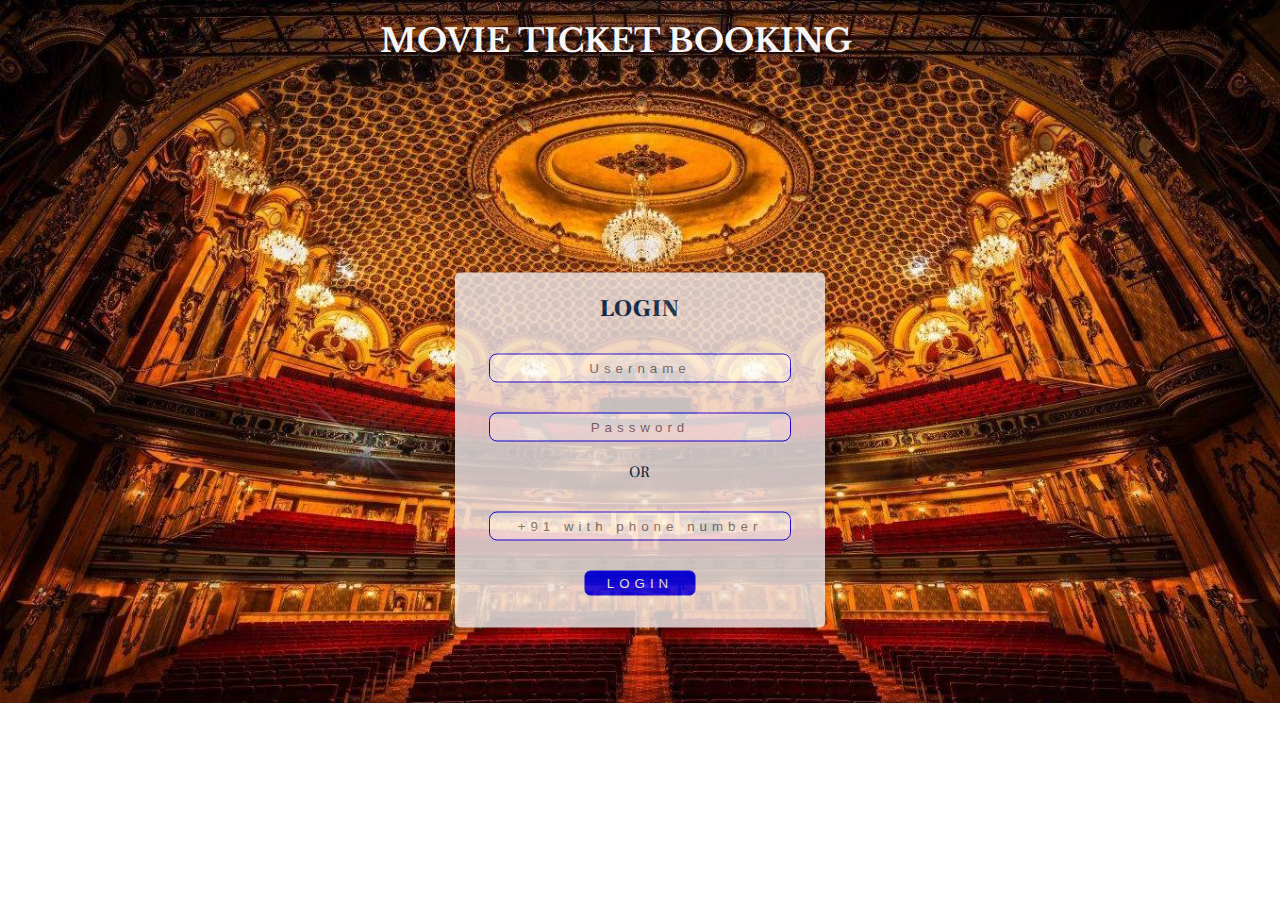
<file: index.html>
<!DOCTYPE html>
<html lang="en">
<head>
    <meta charset="UTF-8">
    <meta http-equiv="X-UA-Compatible" content="IE=edge">
    <meta name="viewport" content="width=device-width, initial-scale=1.0">
    <title>movie ticket</title>
    <style>

 @import url('https://fonts.googleapis.com/css2?family=Libre+Baskerville&display=swap');
 @import url('https://fonts.googleapis.com/css2?family=Frank+Ruhl+Libre:wght@300&display=swap'); 


body {
  
  background-image: url("welcome.jpeg");
  width:  95%; 
  height: 130%; 
  background-size: cover;
  /*background-position: center;*/
  background-repeat: no-repeat;
  
}
h1{
    font-family: 'Libre Baskerville', serif;
    color:whitesmoke;
}

.forms
{
    font-family: 'Frank Ruhl Libre', serif;
    color: rgb(0, 42, 83);
    width: 370px;
    letter-spacing: 1.1px;
    height:355px;
    border-radius: 5px;
    text-align: center;
    
    background: rgb(242, 235, 235);
    opacity: 0.8;
    
 position:absolute;
 top: 50%;
 left:50%;
 transform:translate(-50%,-50%);


}
.forms input{
margin-top: 30px;
    position:relative;
    
    left:50%;
    transform:translate(-50%);
    display:block;
    text-align: center;
    letter-spacing: 5px;
    width:80%;
    cursor: pointer;
    border-radius: 8px;
    height:25px;
    border:0.5px solid blue;
}
.forms input[type="button"]{
margin-top: 30px;
    position:relative;
    
    left:50%;
    cursor: pointer;
    transform:translate(-50%);
    display:block;
    width:30%;
    border-radius: 6px;
    text-align: center;
    height:25px;
    background-color: blue;
    color:white;
    border:0.5px solid blue;
}

.forms input[type="button"]:hover{
margin-top: 30px;
    position:relative;
    opacity:0.8;
    left:50%;
    cursor: pointer;
    transform:translate(-50%);
    display:block;
    width:30%;
    border-radius: 6px;
    text-align: center;
    height:40px;
    background-color: blue;
    color:white;
    border:0.5px solid blue;

}
    </style>
</head>
<body>
   <center>
    <div class = "heading">
    <h1>MOVIE TICKET BOOKING</h1>
    </div>
    </center>
    <form action="two.html" method="post">
    <div class = "forms">
    <h2><CENTER><b>LOGIN</b></CENTER></h2>
        <input type = "text" placeholder="Username" />
        <input type="password" placeholder="Password"/><br>
        OR<input type = "text" placeholder="+91 with phone number" />
        <a href="two.html"><input type="button" value="LOGIN" ></input></a>
        
    
    </div>
</form>
   <script>
    function val()
    {
        alert("hello");

    }
    </script>
</body>
</html>
</file>
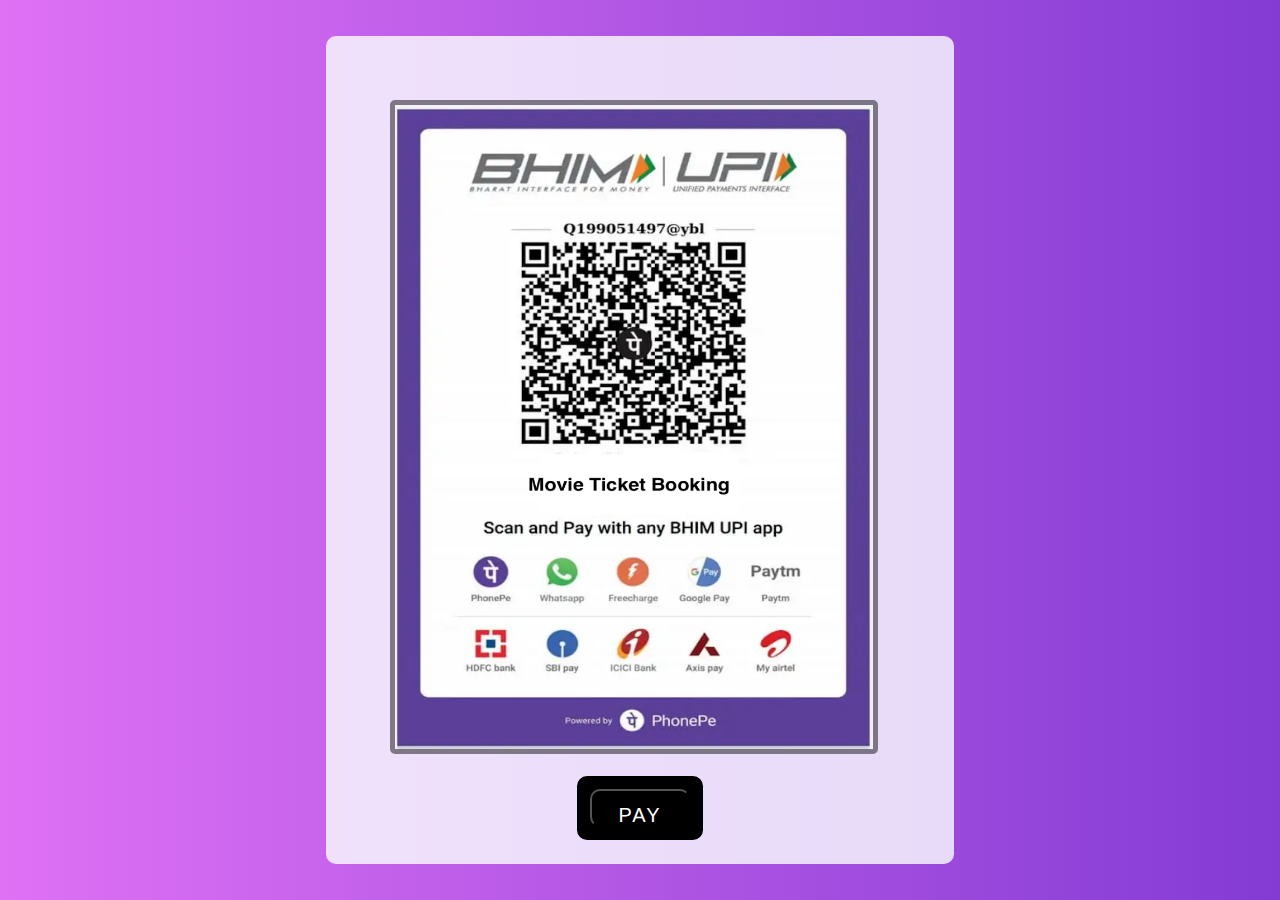
<file: three.html>
<!DOCTYPE html>
<html lang="en">
<head>
    <meta charset="UTF-8">
    <meta http-equiv="X-UA-Compatible" content="IE=edge">
    <meta name="viewport" content="width=device-width, initial-scale=1.0">
    <title>Document</title>
    <link rel="stylesheet" href="mstyle.css">
</head>
<body>
    <div class = "Frame">
    
        <img src = "OR.jpg" alt="" class = "QR">
        <br><br>

        <center>
            
    <div class = "button">
        <a href="ticket.html"><button class="button">PAY</button></a>
    </div>
    </center>
    </div>
</body>
</html>
</file>
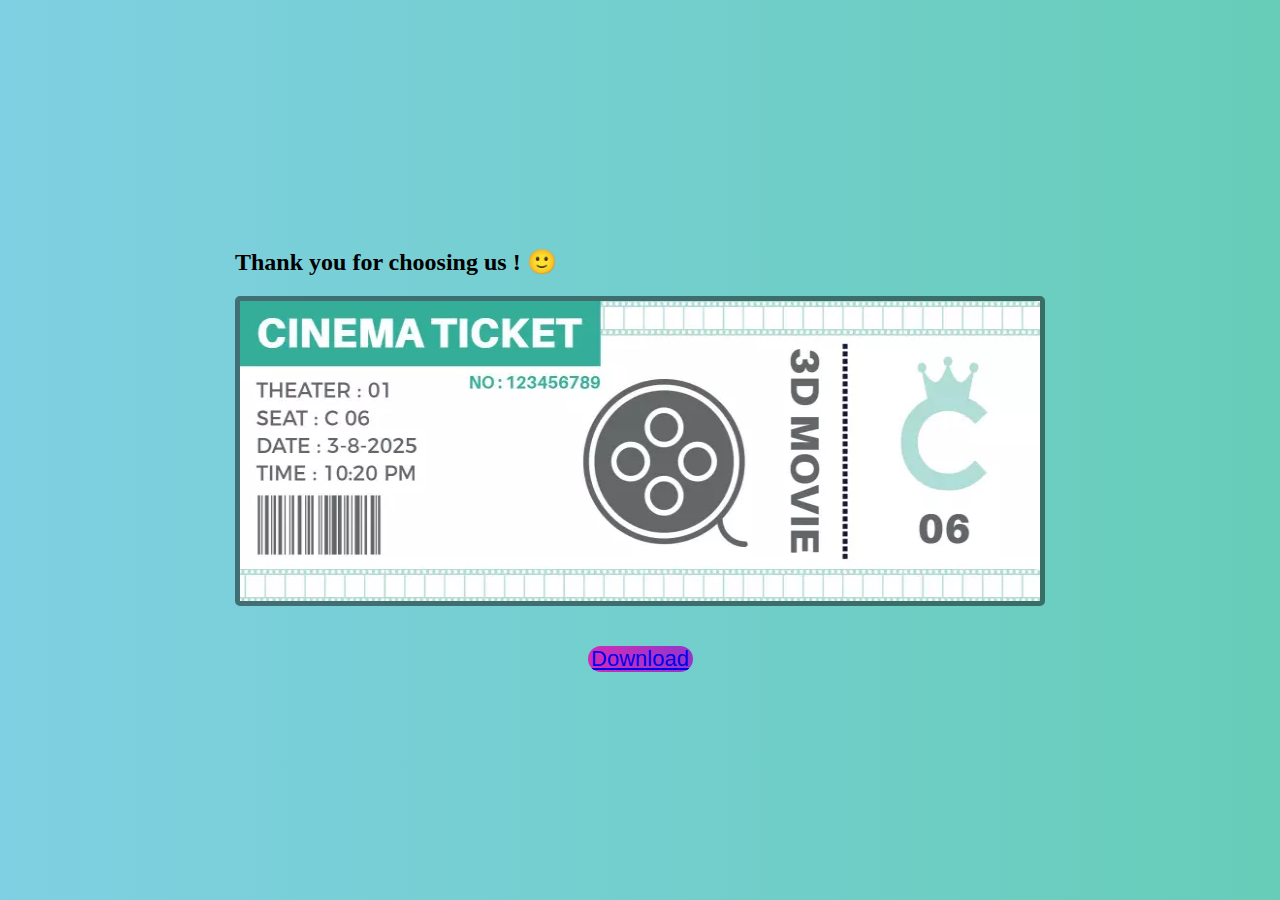
<file: ticket.html>
<!DOCTYPE html>
<html lang="en">
<head>
    <meta charset="UTF-8">
    <meta http-equiv="X-UA-Compatible" content="IE=edge">
    <meta name="viewport" content="width=device-width, initial-scale=1.0">
    <title>Ticket</title>
    <link rel="stylesheet" href="ticket.css">
</head>
<body>
    <div id="one">
    <h2>Thank you for choosing us ! 🙂 </h2>
    <img src="ticket.webp
    " class="image">
    </div>
    <br><br>
    <div class = "download">
    <a href="ticket.pdf" >Download</a>
    </div>
</body>
</html>
</file>
<file: mstyle.css>
body{
   background:linear-gradient(to right, #df71f5,#833bd4);
   display: flex;
  flex-direction: column;
  align-items: center;
  justify-content: center;
  background-size: cover;
  height: 100vh;;
  background-repeat: no-repeat;
  margin: 0;
   
}

.Frame{
    width:500px;
    height:700px;
    background: rgba(249, 253, 255, 0.815);
    padding: 4rem;
    border-radius: 10px;
    position: relative;
}

.QR
{
   width: 95.5%;
   height: 92%;
   border:5px solid #00000077;
    border-radius: 5px;
}

.button{
   background: black;
   color: white;
   padding:0.8rem;
   border-radius:10px;
   text-transform: uppercase;
   letter-spacing: 2px;
   transition: background 1.5s;
   width: 100px;
   height: 38px;
   font-size:20px;
   

}
</file>
<file: ticket.css>
body
{
  display: flex;
  flex-direction: column;
  align-items: center;
  justify-content: center;
  background-size: cover;
  height: 100vh;;
  background-repeat: no-repeat;
  margin: 0;
  background : linear-gradient(to right, #06a4c783,#0eb08fa1);
}

.one
{
    width: 450px;
    height: 450;
    background: rgba(255,255,255,.5);
    padding: 4rem;
    border-radius: 10px;
    position: relative;
}

.image
{
    height: 300px;
    width: 800px;
    border:5px solid #00000077;
    border-radius: 5px;
}
.download
{
  font-family: 'Abel', sans-serif;
  position: relative;
  background : linear-gradient(to right, #d12cb6,#9436ca);
  border: none;
  font-size: 22px;
  color: #FFFFFF;
  padding: 0px;
  width: 105px;
  text-align: center;
  -webkit-transition-duration: 0.4s; 
  transition-duration: 0.4s;
  text-decoration: none;
  overflow: hidden;
  cursor: pointer;
  border-radius: 100px;
}
</file>
